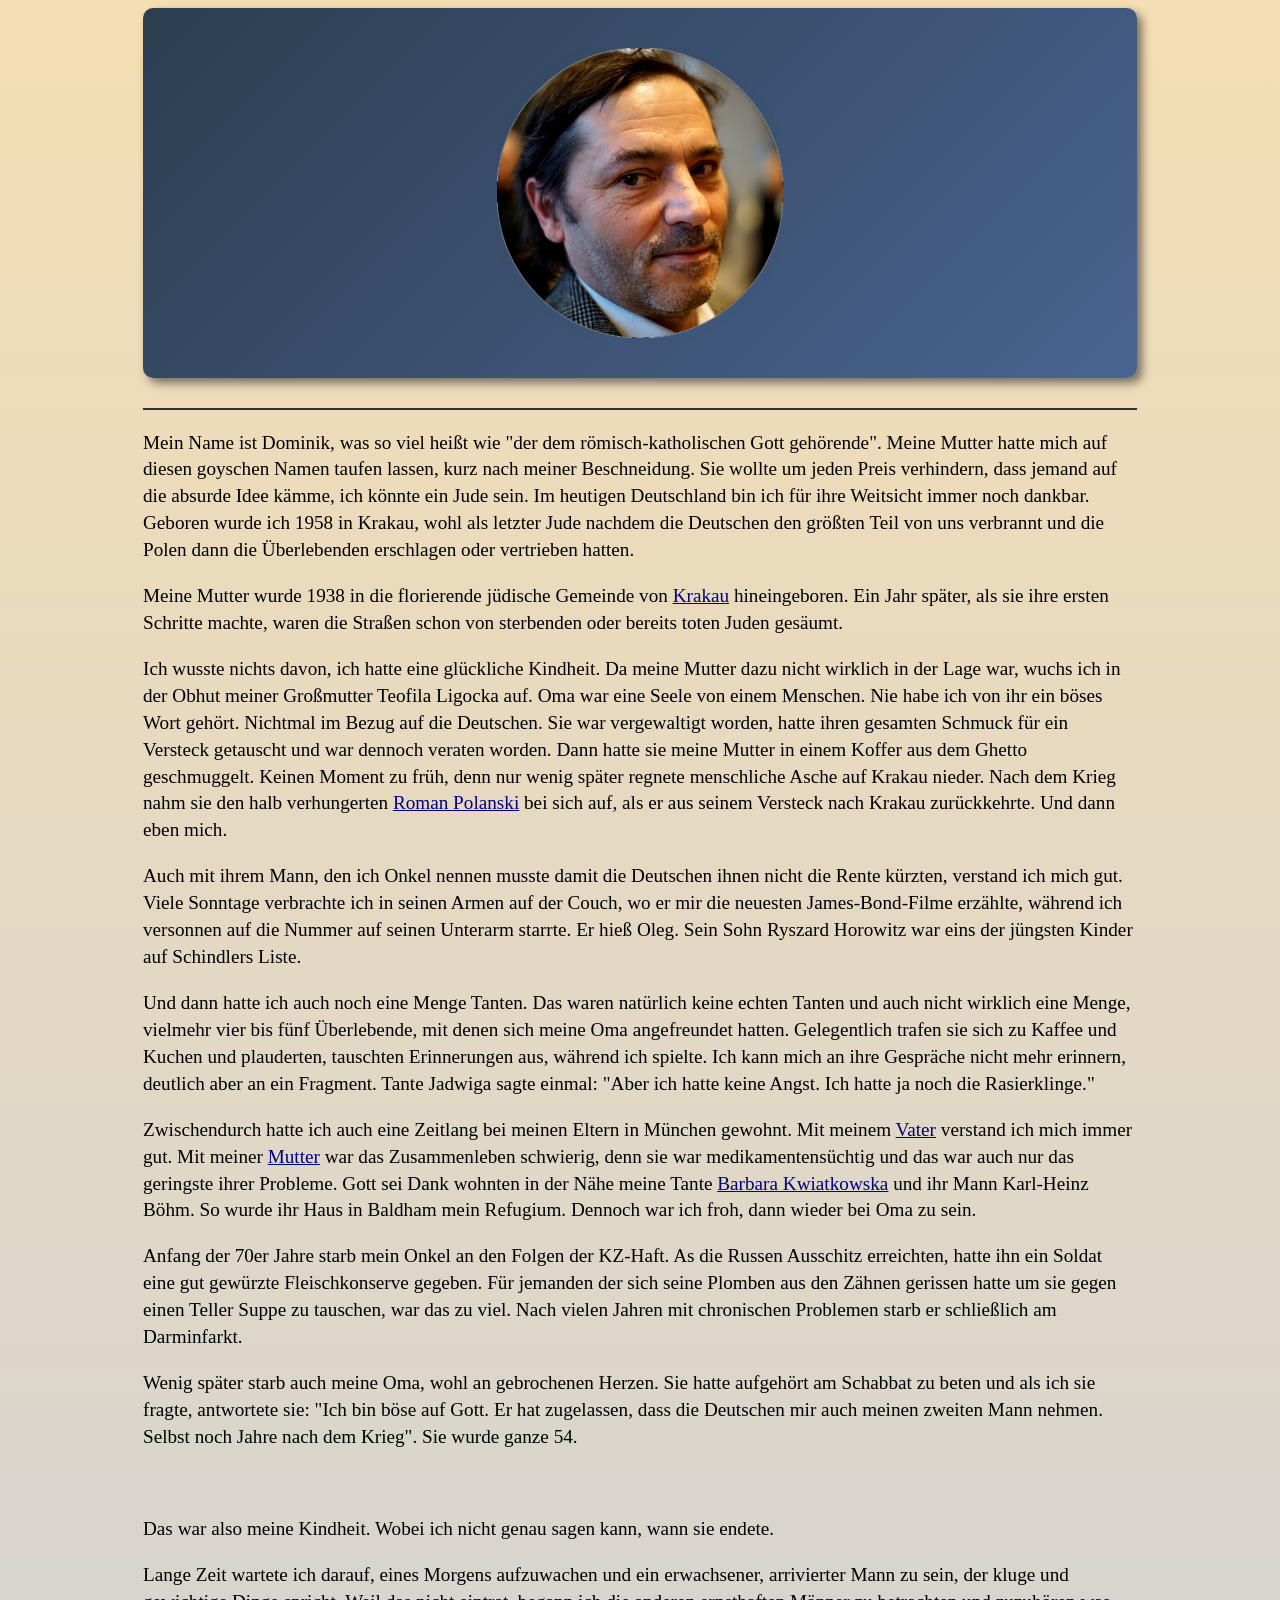
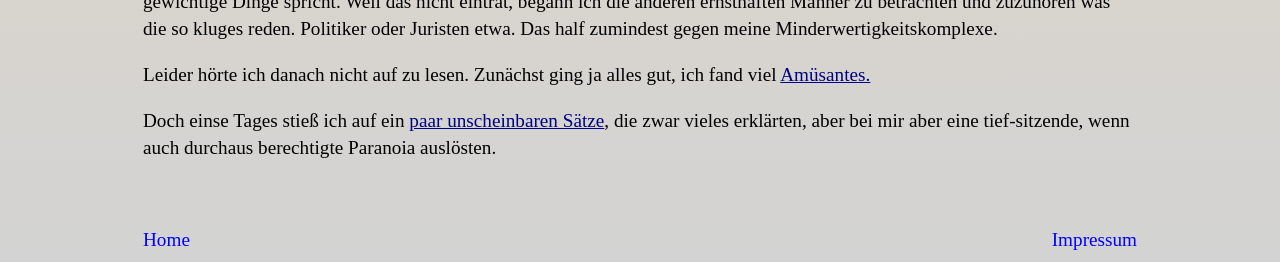
<file: index.html>
<html lang="de">    
<head>
    <meta charset="UTF-8">
    <meta name="expires" content="0">
    <meta name="robots" content="index, follow">
    <meta name="description" content="Deutschland aus Sicht des ersten in Krakau nach dem Holocaust geborenen Juden, Tomasz Abrahamer">
    <meta name="keywords" content="Judentum, Israel, Deutschland">    
    <meta name="author" content="Tomasz Abrahamer">
    <meta name="viewport" content="width=device-width, initial-scale=1.0">
    
    <title>Biczycki - Deutschland aus jüdischer Sicht</title>
    
    <link rel="stylesheet" href="1stJew.css">
 

</head>
<body>
<div class="header">
  <img src="pics/dom_animated.png" alt="Dominik" class="header_img" width="30%">
</div>

<hr style="border: none; height: 2px; background-color: #333; width: 100%; margin: 20px auto;">

<p>Mein Name ist Dominik, was so viel heißt wie "der dem römisch-katholischen Gott gehörende". Meine Mutter hatte mich auf diesen goyschen 
    Namen taufen lassen, kurz nach meiner Beschneidung. Sie wollte um jeden Preis verhindern, dass jemand auf die absurde Idee kämme, 
    ich könnte ein Jude sein. Im heutigen Deutschland bin ich für ihre Weitsicht immer noch dankbar. Geboren wurde ich 1958 in Krakau, 
    wohl als letzter Jude nachdem die Deutschen den größten Teil von uns verbrannt und die Polen dann die Überlebenden erschlagen oder 
    vertrieben hatten. <p>Meine Mutter wurde 1938 in die florierende jüdische Gemeinde von <a href="krakow.html" class="content-link">Krakau</a>
    hineingeboren. Ein Jahr später, als sie ihre ersten Schritte machte, waren die Straßen schon von sterbenden oder bereits toten Juden 
    gesäumt.
</p>

<p>Ich wusste nichts davon, ich hatte eine glückliche Kindheit. Da meine Mutter dazu nicht wirklich in der Lage war, wuchs ich in der Obhut meiner Großmutter Teofila Ligocka auf. Oma war eine Seele von einem Menschen. Nie habe ich von ihr ein böses Wort gehört. Nichtmal im Bezug auf die Deutschen. Sie war vergewaltigt worden, hatte ihren gesamten Schmuck für ein Versteck getauscht und war dennoch veraten worden. Dann hatte sie meine Mutter in einem Koffer aus dem Ghetto geschmuggelt. Keinen Moment zu früh, denn nur wenig später regnete menschliche Asche auf Krakau nieder. Nach dem Krieg nahm sie den halb verhungerten <a href="pics/roman+jan.jpg" alt="Roman und Jan, Schweiz" title="Roman und Jan in Gstaad/Schweiz" target="_blank" rel="noopener">Roman Polanski</a> bei sich auf, als er aus seinem Versteck nach Krakau zurückkehrte. Und dann eben mich.</p>
<p>Auch mit ihrem Mann, den ich Onkel nennen musste damit die Deutschen ihnen nicht die Rente kürzten, verstand ich mich gut. Viele Sonntage verbrachte ich in seinen Armen auf der Couch, wo er mir die neuesten James-Bond-Filme erzählte, während ich versonnen auf die Nummer auf seinen Unterarm starrte. Er hieß Oleg. Sein Sohn Ryszard Horowitz war eins der jüngsten Kinder auf Schindlers Liste. </p>
<p>Und dann hatte ich auch noch eine Menge Tanten. Das waren natürlich keine echten Tanten und auch nicht wirklich eine Menge, vielmehr vier bis fünf Überlebende, mit denen sich meine Oma angefreundet hatten. Gelegentlich trafen sie sich zu Kaffee und Kuchen und plauderten, tauschten Erinnerungen aus, während ich spielte. Ich kann mich an ihre Gespräche nicht mehr erinnern, deutlich aber an ein Fragment. Tante Jadwiga sagte einmal: "Aber ich hatte keine Angst. Ich hatte ja noch die Rasierklinge."</p>
<p>Zwischendurch hatte ich auch eine Zeitlang bei meinen Eltern in München gewohnt. Mit meinem <a href="https://www.google.com/search?q=Jan+Paul+Biczycki&oq=Jan+Paul+Biczycki" target="_blank" rel="noopener">Vater</a> verstand ich mich immer gut. Mit meiner <a href="https://www.google.com/search?q=Roma+Ligocka" target="_blank" rel="noopener">Mutter</a> war das Zusammenleben schwierig, denn sie war medikamentensüchtig und das war auch nur das geringste ihrer Probleme. Gott sei Dank wohnten in der Nähe meine Tante <a href="https://www.google.com/search?q=Barbara Kwiatkowska" class="link-card" target="_blank" rel="noopener">Barbara Kwiatkowska</a> und ihr Mann Karl-Heinz Böhm. So wurde ihr Haus in Baldham mein Refugium. Dennoch war ich froh, dann wieder bei Oma zu sein.</p>
<p>Anfang der 70er Jahre starb mein Onkel an den Folgen der KZ-Haft. As die Russen Ausschitz erreichten, hatte ihn ein Soldat eine gut gewürzte Fleischkonserve gegeben. Für jemanden der sich seine Plomben aus den Zähnen gerissen hatte um sie gegen einen Teller Suppe zu tauschen, war das zu viel. Nach vielen Jahren mit chronischen Problemen starb er schließlich am Darminfarkt.</p>
<p>Wenig später starb auch meine Oma, wohl an gebrochenen Herzen. Sie hatte aufgehört am Schabbat zu beten und als ich sie fragte, antwortete sie: "Ich bin böse auf Gott. Er hat zugelassen, dass die Deutschen mir auch meinen zweiten Mann nehmen. Selbst noch Jahre nach dem Krieg". Sie wurde ganze 54.</p>
<p><br></p>
<p>Das war also meine Kindheit. Wobei ich nicht genau sagen kann, wann sie endete.</p>

<p>Lange Zeit wartete ich darauf, eines Morgens aufzuwachen und ein erwachsener, arrivierter Mann zu sein, der kluge und gewichtige Dinge spricht. Weil das nicht eintrat, begann ich die anderen ernsthaften Männer zu betrachten und zuzuhören was die so kluges reden. Politiker oder Juristen etwa. Das half zumindest gegen meine Minderwertigkeitskomplexe.</p>

<p>Leider hörte ich danach nicht auf zu lesen. Zunächst ging ja alles gut, ich fand viel  <a href="BVerfG-Alkohol.html" class="content-link">Amüsantes.</a><p>

<p>Doch einse Tages stieß ich auf ein  <a href="BRD-III-Reich.html" class="content-link">paar unscheinbaren Sätze</a>, die zwar vieles erklärten, aber bei mir aber eine tief-sitzende, wenn auch durchaus berechtigte Paranoia auslösten.<p>
<p><br></p>


<div style="display: flex; justify-content: space-between; align-items: center;">
  <a href="#" style="text-decoration:none; color:blue;">Home</a>
  <a href="impressum.html" style="text-decoration:none; color:blue;">Impressum</a>
</div>

</body>
</html>
</file>
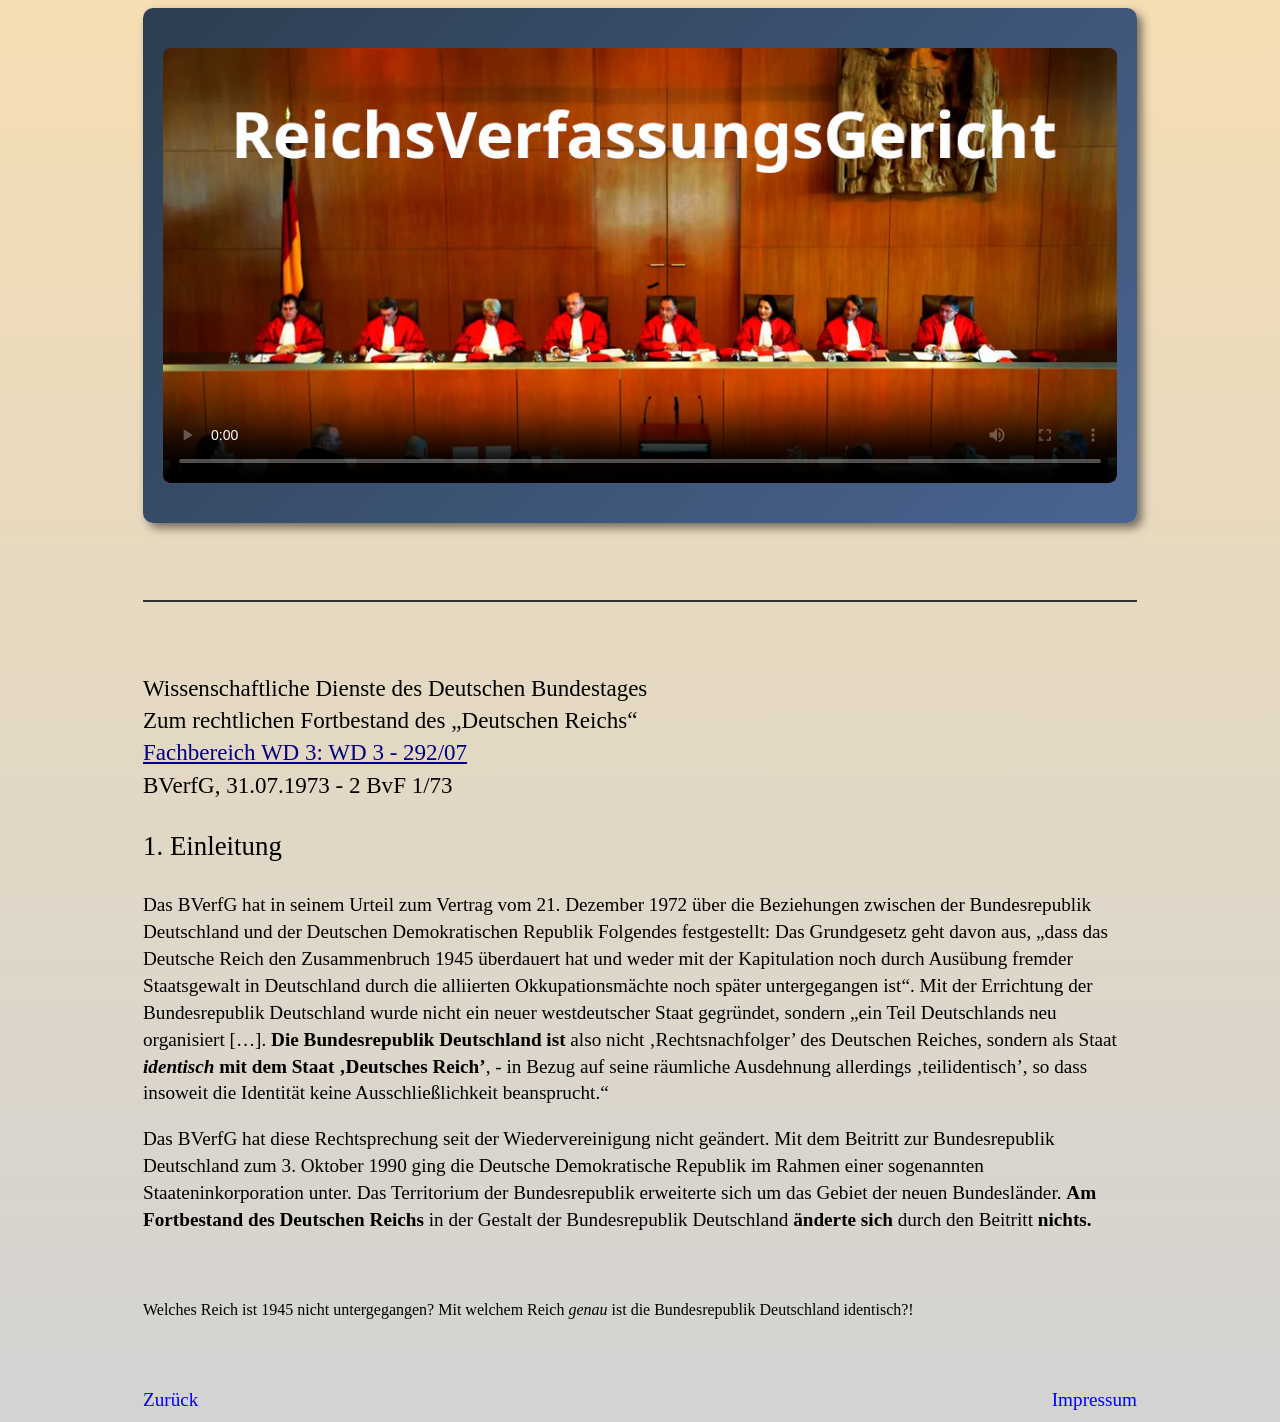
<file: BRD-III-Reich.html>
<html lang="de">
<head>
    <meta charset="UTF-8">
    <meta name="expires" content="0">
    <meta name="robots" content="index, follow">
    <meta name="description" content="Deutschland aus Sicht des ersten in Krakau nach dem Holocaust geborenen Juden, Tomasz Abrahamer">
    <meta name="keywords" content="Judentum, Israel, Deutschland">
    <meta name="author" content="Tomasz Abrahamer">
    <meta name="viewport" content="width=device-width, initial-scale=1.0">
    <link rel="stylesheet" href="1stJew.css">
    
    
    <title>aid4hate - BRD = III Reich</title>
    
    
    
</head>
<body>



<div class="header">
<video id="Vid" height="300" controls poster="pics/BVerfG.jpg">
  <source src="vids/GespensterInBonn.mp4" type="video/mp4">
  Dein Browser unterstützt das Video-Tag nicht.
</video>
</div>

<br>
<hr style="border: none; height: 2px; background-color: #333; width: 100%; margin: 20px auto;">
<br>

<div style="font-size: 1.2em;"><p>Wissenschaftliche Dienste des Deutschen Bundestages<br>
Zum rechtlichen Fortbestand des &#8222;Deutschen Reichs&#8220; <br>
<a href="https://www.google.com/search?q=Fachbereich WD 3:  WD 3 - 292/07" class="link-card" target="_blank" rel="noopener">Fachbereich WD 3:  WD 3 - 292/07</a>
<br/>
BVerfG, 31.07.1973 - 2 BvF 1/73	   

</div>
<div>
<p style="font-size: 1.4em;">1. Einleitung<p>
<p>Das BVerfG hat in seinem Urteil zum Vertrag vom 21. Dezember 1972 &#252;ber die Beziehungen zwischen der Bundesrepublik Deutschland und der  Deutschen  Demokratischen  Republik  Folgendes  festgestellt:  Das Grundgesetz  geht  davon  aus,  &#8222;dass  das  Deutsche  Reich  den Zusammenbruch 1945 &#252;berdauert hat und weder mit der Kapitulation noch durch Aus&#252;bung fremder Staatsgewalt in Deutschland durch die alliierten Okkupationsm&#228;chte noch sp&#228;ter untergegangen ist&#8220;. Mit der Errichtung  der  Bundesrepublik  Deutschland  wurde  nicht  ein  neuer westdeutscher  Staat  gegr&#252;ndet,  sondern  &#8222;ein  Teil  Deutschlands  neu organisiert  [&#8230;].  <b>Die  Bundesrepublik  Deutschland  ist</b> also  nicht &#8218;Rechtsnachfolger&#8217; des Deutschen Reiches, sondern  als Staat <b><i>identisch</i> mit  dem  Staat  &#8218;Deutsches  Reich&#8217;</b>,  -  in  Bezug  auf  seine  r&#228;umliche Ausdehnung  allerdings  &#8218;teilidentisch&#8217;,  so  dass  insoweit  die  Identit&#228;t keine Ausschlie&#223;lichkeit beansprucht.&#8220;</p>
<p>Das BVerfG hat diese Rechtsprechung seit der Wiedervereinigung nicht ge&#228;ndert.  Mit  dem  Beitritt  zur  Bundesrepublik  Deutschland  zum  3. Oktober 1990 ging die Deutsche Demokratische Republik im Rahmen einer  sogenannten  Staateninkorporation  unter.  Das  Territorium  der Bundesrepublik erweiterte sich um das Gebiet der neuen Bundesl&#228;nder. <b>Am  Fortbestand  des  Deutschen  Reichs</b>  in  der  Gestalt  der Bundesrepublik Deutschland <b>&#228;nderte sich</b> durch den Beitritt <b>nichts.</b></p>
<p>&nbsp; </p>
</div>
<p><small>Welches Reich ist 1945 nicht untergegangen? Mit welchem Reich <i>genau</i> ist die Bundesrepublik Deutschland identisch?!</small></p>

<p>&nbsp;</p>
<div style="display: flex; justify-content: space-between; align-items: center;">
  <a href="#" onclick="history.back(); return false;" style="text-decoration:none; color:blue;">Zurück</a>
  <a href="impressum.html" style="text-decoration:none; color:blue;">Impressum</a>
</div>

<script>
   const video = document.getElementById('Vid');
  video.addEventListener('ended', function() {
    video.currentTime = 0; // Setzt das Video zurück auf den Anfang
    video.pause();         // Pausiert das Video, um das Poster anzuzeigen
    //video.load(); // Lädt das Video neu, um das Poster anzuzeigen
  });
</script>
</body>
</html>
</file>
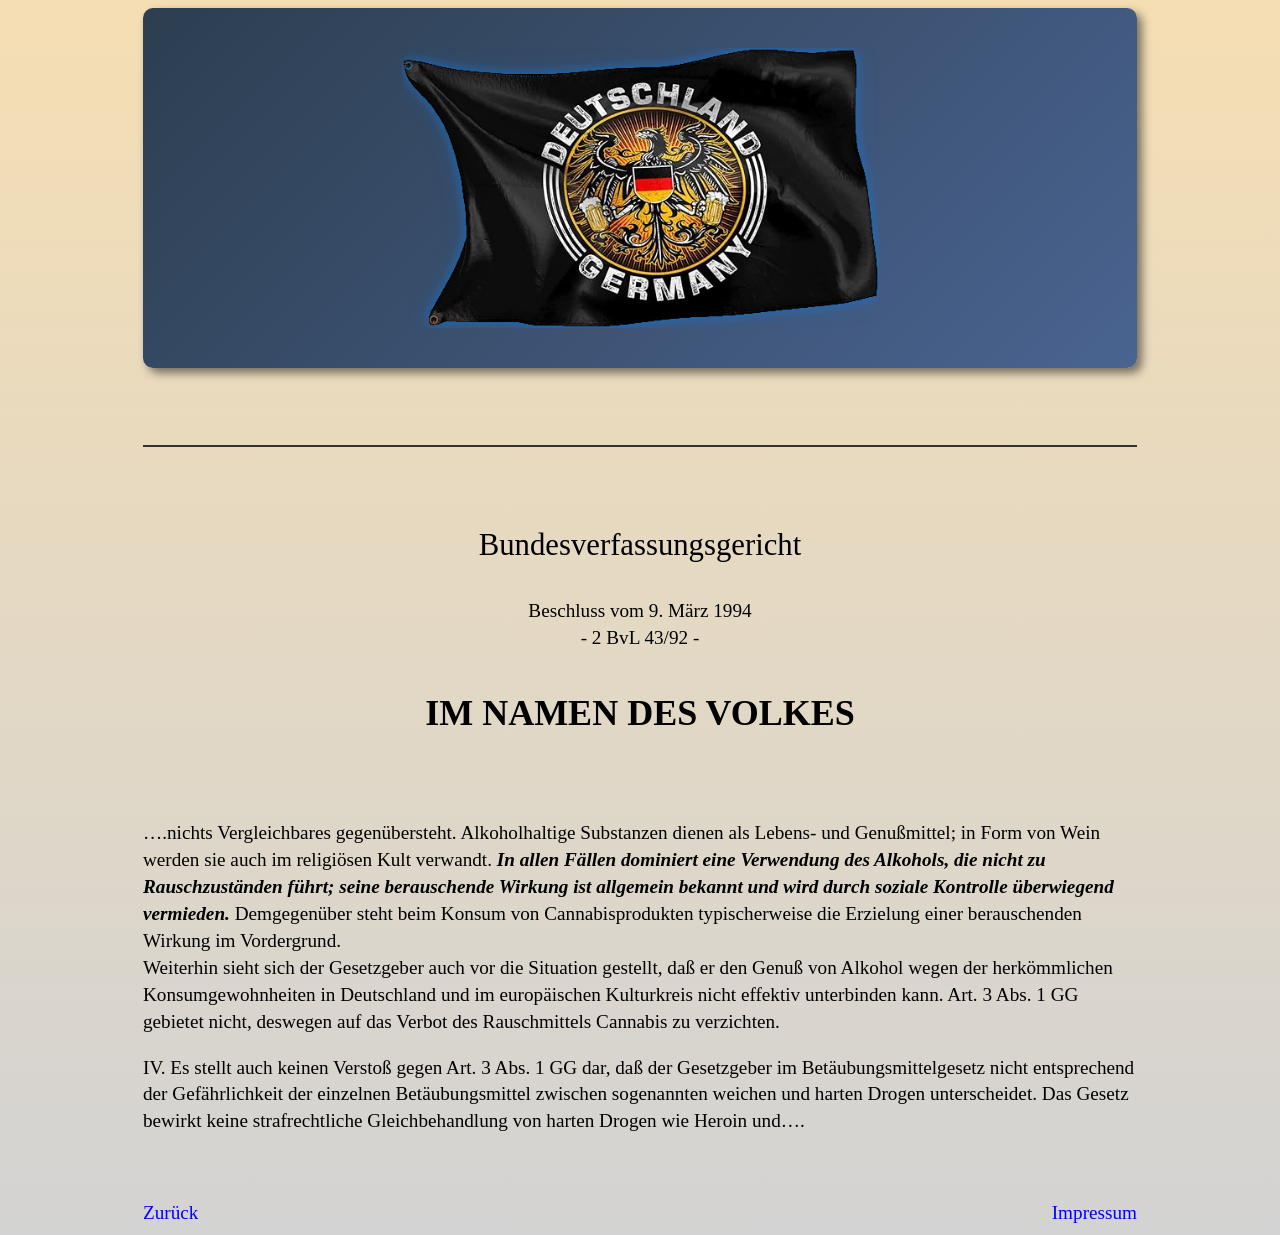
<file: BVerfG-Alkohol.html>
<html lang="de">
<head>
    <meta charset="UTF-8">
    <meta name="expires" content="0">
    <meta name="robots" content="index, follow">
    <meta name="description" content="Deutschland aus Sicht des ersten in Krakau nach dem Holocaust geborenen Juden, Tomasz Abrahamer">
    <meta name="keywords" content="Judentum, Israel, Deutschland">
    <meta name="author" content="Tomasz Abrahamer">
    <meta name="viewport" content="width=device-width, initial-scale=1.0">
    <link rel="stylesheet" href="1stJew.css">
    
    <title>aid4hate - Rechts-Wissenschaft</title>
    
    
    
</head>
<body>

<div class="header">
<img src="pics/BierAdler.png" class="header_img">
</div>
<br>
<hr style="border: none; height: 2px; background-color: #333; width: 100%; margin: 20px auto;">
<br>

<center>
<p style="font-size: 1.6em;">Bundesverfassungsgericht</p>
<p style="font-size: 1.0em;">Beschluss vom 9. M&#228;rz 1994<br>- 2 BvL 43/92 -</p>
<p style="font-size: 1.875em;"><b>IM NAMEN DES VOLKES<br/></b></p>
</center>
<p>&nbsp;</p>
<p>&#8230;.nichts  Vergleichbares  gegen&#252;bersteht.  Alkoholhaltige  Substanzen dienen als Lebens- und Genu&#223;mittel; in Form von Wein werden sie auch im religi&#246;sen Kult verwandt. <b><i>In allen F&#228;llen dominiert eine Verwendung des Alkohols, die nicht zu Rauschzust&#228;nden f&#252;hrt; seine berauschende Wirkung  ist  allgemein  bekannt  und  wird  durch  soziale  Kontrolle &#252;berwiegend  vermieden.</i></b> Demgegen&#252;ber  steht  beim  Konsum  von Cannabisprodukten typischerweise die Erzielung einer berauschenden Wirkung im Vordergrund.<br/> Weiterhin sieht sich der Gesetzgeber auch vor die Situation gestellt, da&#223;  er  den  Genu&#223;  von  Alkohol  wegen  der  herk&#246;mmlichen Konsumgewohnheiten in Deutschland und im europ&#228;ischen Kulturkreis nicht  effektiv  unterbinden  kann.  Art.  3  Abs.  1  GG  gebietet  nicht, deswegen auf das Verbot des Rauschmittels Cannabis zu verzichten.<br/></p>
<p>IV. Es stellt auch keinen Versto&#223; gegen Art. 3 Abs. 1 GG dar, da&#223; der Gesetzgeber  im  Bet&#228;ubungsmittelgesetz  nicht  entsprechend  der Gef&#228;hrlichkeit  der  einzelnen  Bet&#228;ubungsmittel  zwischen sogenannten weichen und harten Drogen unterscheidet.  Das Gesetz bewirkt  keine strafrechtliche Gleichbehandlung von harten Drogen wie Heroin und&#8230;.<br/></p>


<p>&nbsp;</p>
<div style="display: flex; justify-content: space-between; align-items: center;">
  <a href="#" onclick="history.back(); return false;" style="text-decoration:none; color:blue;">Zurück</a>
  <a href="impressum.html" style="text-decoration:none; color:blue;">Impressum</a>
</div>

</body>
</html>
</file>
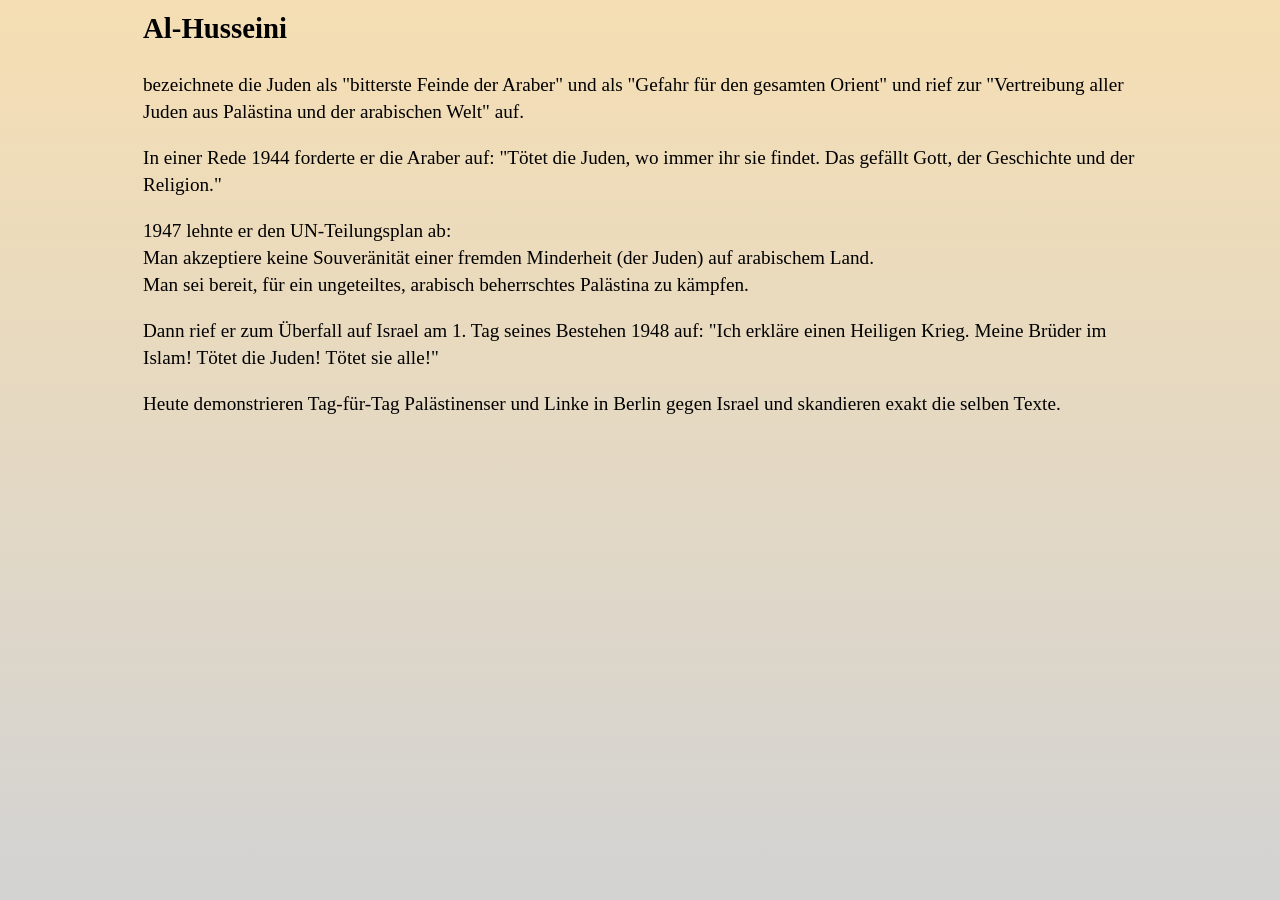
<file: Husseini.html>
<html lang="de">
<head>
    <meta charset="UTF-8">
    <meta name="expires" content="0">
    <meta name="robots" content="index, follow">
    <meta name="description" content="Deutschland aus Sicht des ersten in Krakau nach dem Holocaust geborenen Juden, Tomasz Abrahamer">
    <meta name="keywords" content="Judentum, Israel, Deutschland">
    <meta name="author" content="Tomasz Abrahamer">
    <meta name="viewport" content="width=device-width, initial-scale=1.0">
    
    <title>aid4hate - Was ist ein Jude</title>
    
    <link rel="stylesheet" href="1stJew.css">
 

</head>
<body>
    
<h2>Al-Husseini</h2> <p>bezeichnete die Juden als "bitterste Feinde der Araber" und als "Gefahr für den gesamten Orient" und rief zur "Vertreibung aller Juden aus Palästina und der arabischen Welt" auf.

<p>In einer Rede 1944 forderte er die Araber auf: "Tötet die Juden, wo immer ihr sie findet. Das gefällt Gott, der Geschichte und der Religion."

<p>1947 lehnte er den UN-Teilungsplan ab:<br>
Man akzeptiere keine Souveränität einer fremden Minderheit (der Juden) auf arabischem Land.<br>
Man sei bereit, für ein ungeteiltes, arabisch beherrschtes Palästina zu kämpfen.<br>

<p>Dann rief er zum Überfall auf Israel am 1. Tag seines Bestehen 1948 auf: "Ich erkläre einen Heiligen Krieg. Meine Brüder im Islam! Tötet die Juden! Tötet sie alle!"

<p>Heute demonstrieren Tag-für-Tag Palästinenser und Linke in Berlin gegen Israel und skandieren exakt die selben Texte. 

<br>
</body>
</html>
</file>
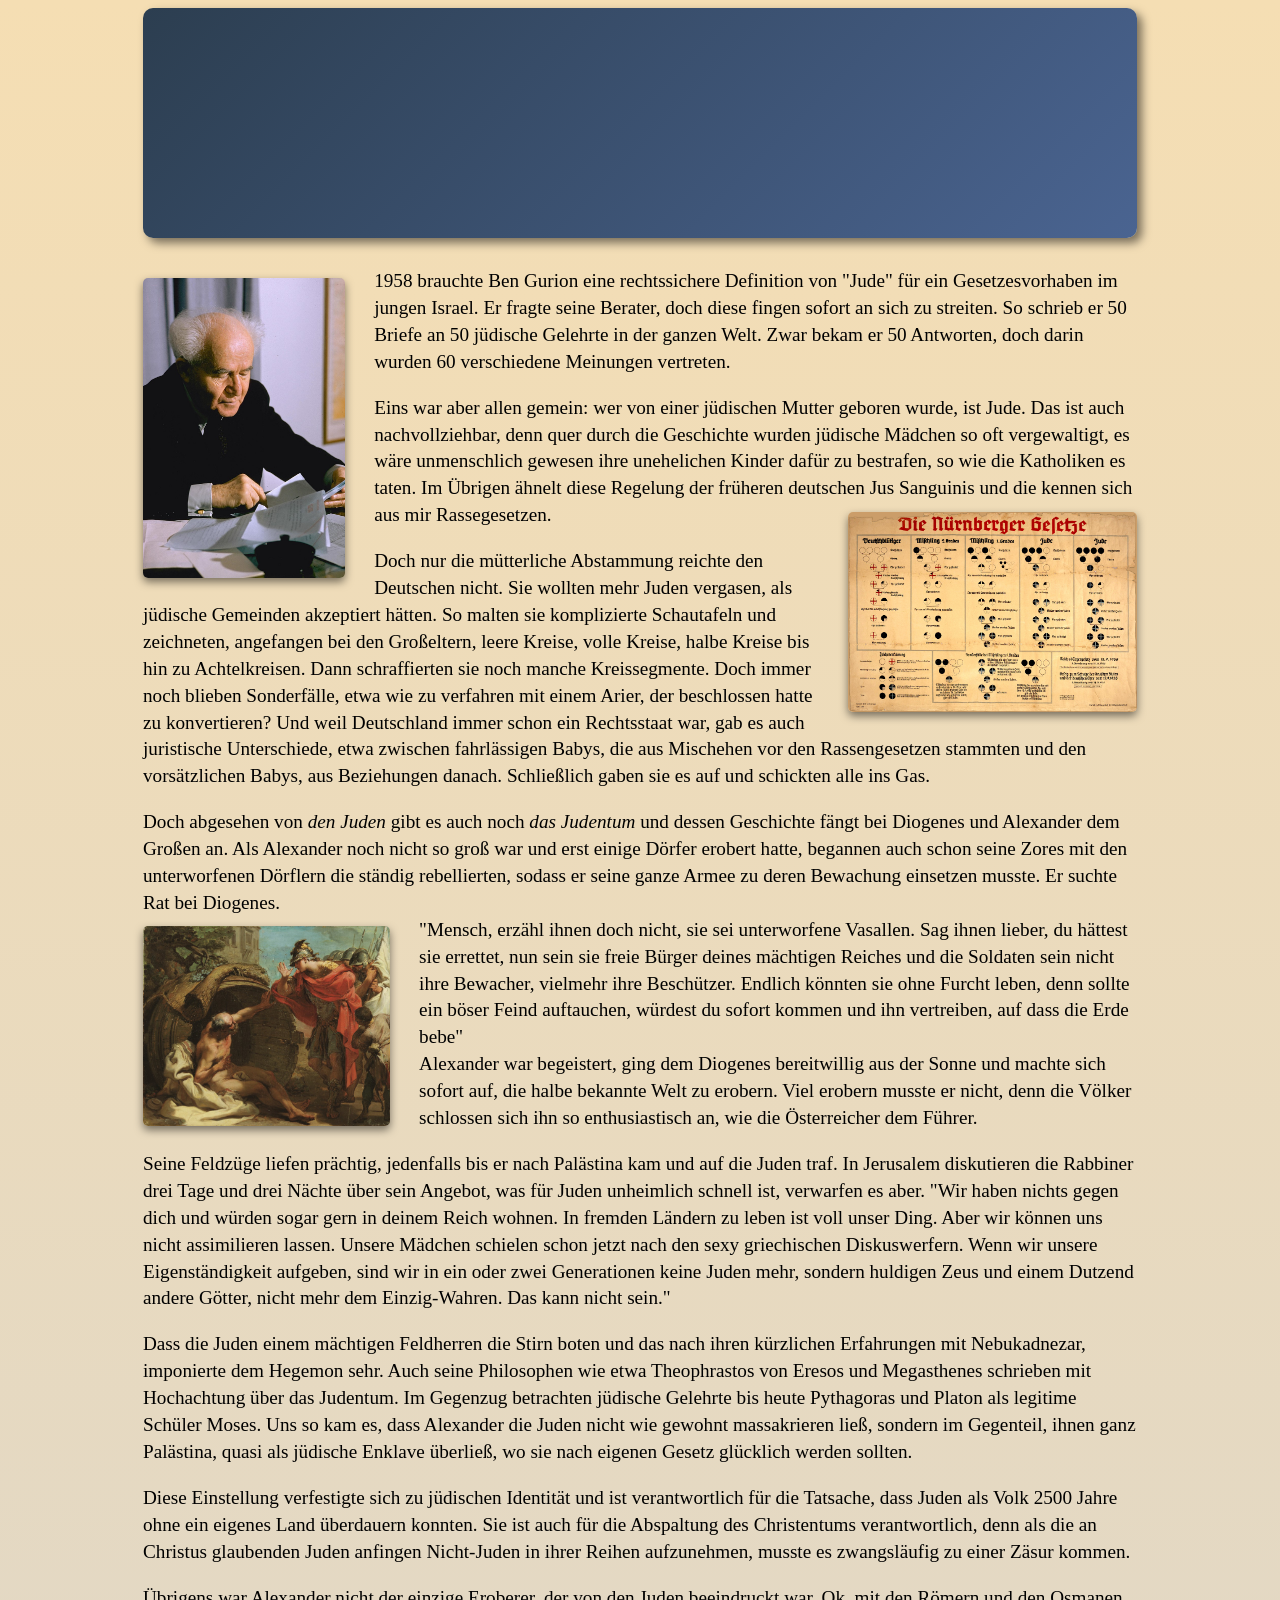
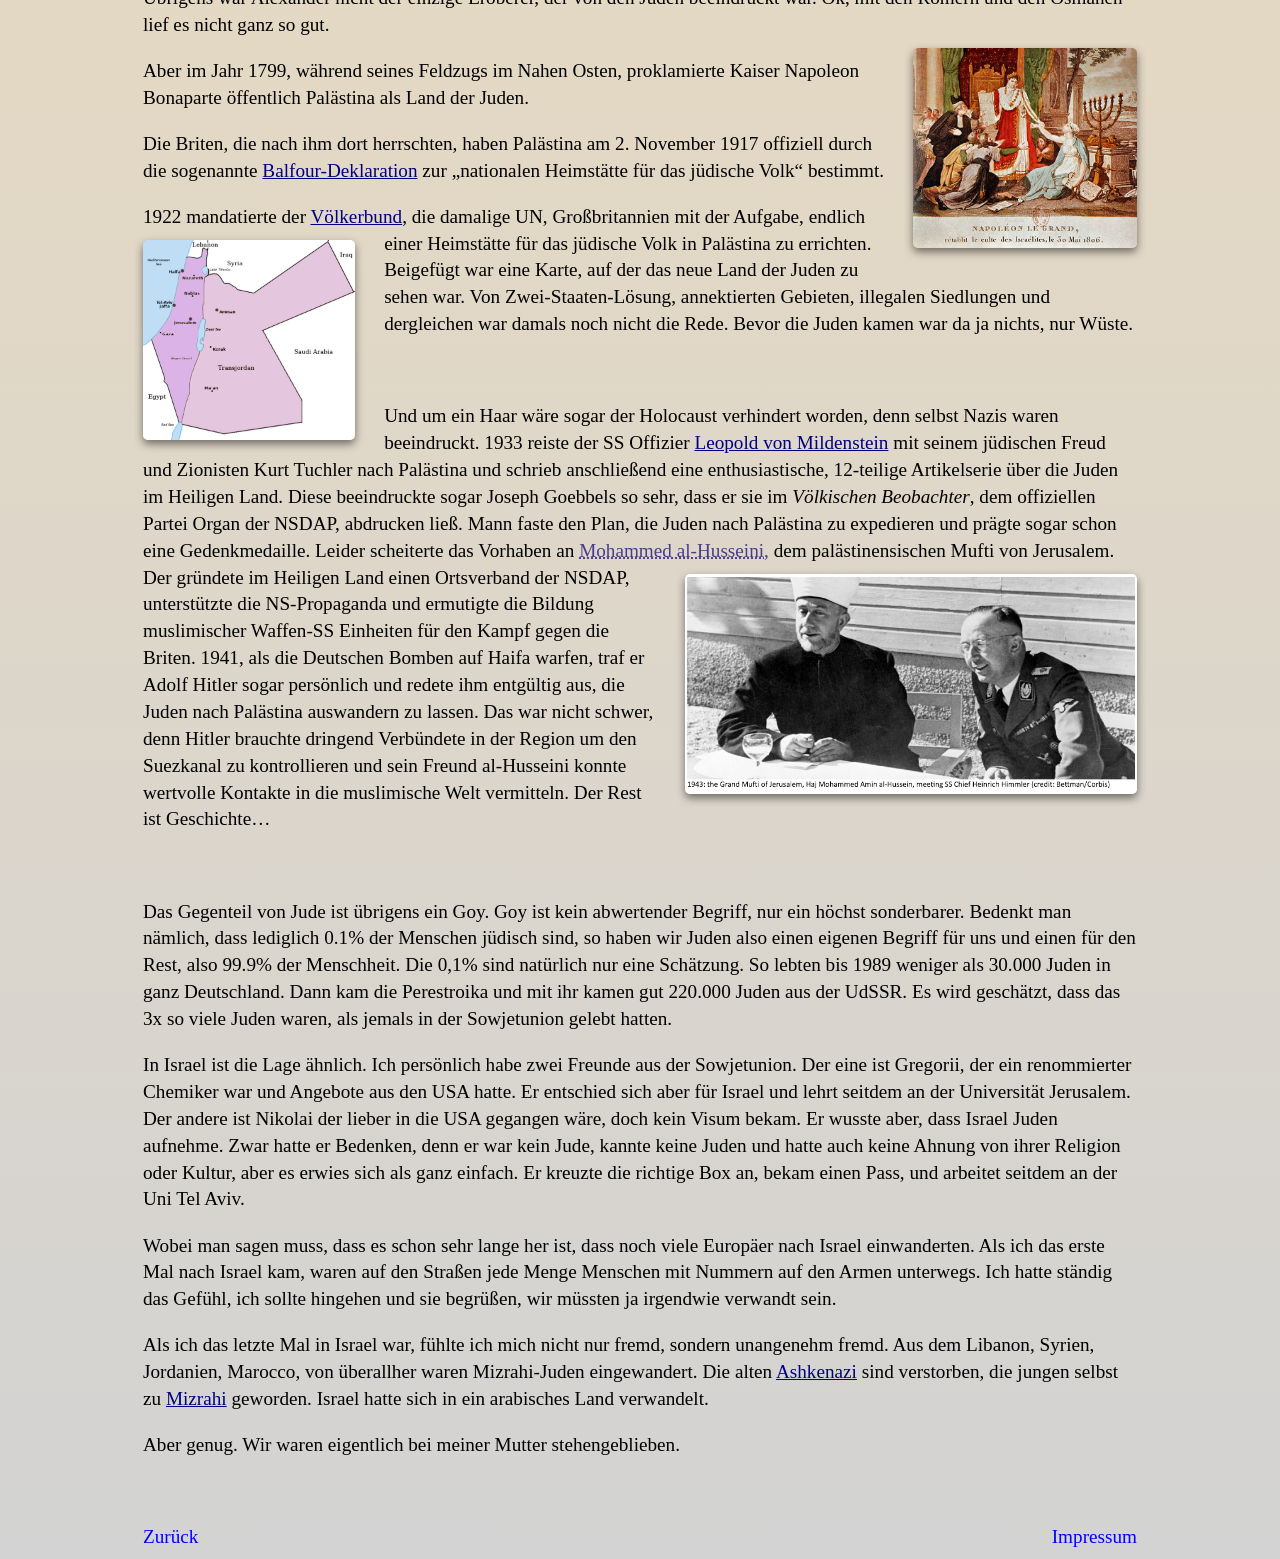
<file: jude.html>
<html lang="de">
<head>
    <meta charset="UTF-8">
    <meta name="expires" content="0">
    <meta name="robots" content="index, follow">
    <meta name="description" content="Deutschland aus Sicht des ersten in Krakau nach dem Holocaust geborenen Juden, Tomasz Abrahamer">
    <meta name="keywords" content="Judentum, Israel, Deutschland">
    <meta name="author" content="Tomasz Abrahamer">
    <meta name="viewport" content="width=device-width, initial-scale=1.0">
    
    <title>aid4hate - Was ist ein Jude</title>
    
    <link rel="stylesheet" href="1stJew.css">
 

</head>
<body>
<div class="header">
<iframe width="500"  src="https://www.youtube.com/embed/ckVYO9oI8vc" title="Im Hashem Lo Yivneh Bayis - Shira Choir | מקהלת שירה מבצעת את ׳אם השם לא יבנה בית" frameborder="0" allow="accelerometer; autoplay; clipboard-write; encrypted-media; gyroscope; picture-in-picture; web-share" referrerpolicy="strict-origin-when-cross-origin" allowfullscreen></iframe>
</div>

<img src="pics/ben-gurion.jpg" height="300px" alt="Example" class="float-left">
<p>1958 brauchte Ben Gurion eine rechtssichere Definition von "Jude" für ein Gesetzesvorhaben im jungen Israel. Er fragte seine Berater, doch diese fingen sofort an sich zu streiten. So schrieb er 50 Briefe an 50 jüdische Gelehrte in der ganzen Welt. Zwar bekam er 50 Antworten, doch darin wurden 60 verschiedene Meinungen vertreten.<br>
<p>Eins war aber allen gemein: wer von einer jüdischen Mutter geboren wurde, ist Jude. Das ist auch nachvollziehbar, denn quer durch die Geschichte wurden jüdische Mädchen so oft vergewaltigt, es wäre unmenschlich gewesen ihre unehelichen Kinder dafür zu bestrafen, so wie die Katholiken es taten. Im Übrigen ähnelt diese Regelung der früheren deutschen Jus Sanguinis und die kennen sich aus mir Rassegesetzen.
<img src="pics/nuerenberger.jpg" height="200px" alt="Example" class="float-right">
<p>Doch nur die mütterliche Abstammung reichte den Deutschen nicht. Sie wollten mehr Juden vergasen, als jüdische Gemeinden akzeptiert hätten. So malten sie komplizierte Schautafeln und zeichneten, angefangen bei den Großeltern, leere Kreise, volle Kreise, halbe Kreise bis hin zu Achtelkreisen. Dann schraffierten sie noch manche Kreissegmente. 
Doch immer noch blieben Sonderfälle, etwa wie zu verfahren mit einem Arier, der beschlossen hatte zu konvertieren? Und weil Deutschland immer schon ein Rechtsstaat war, gab es auch juristische Unterschiede, etwa zwischen fahrlässigen Babys, die aus Mischehen vor den Rassengesetzen stammten und den vorsätzlichen Babys, aus Beziehungen danach. Schließlich gaben sie es auf und schickten alle ins Gas.
<p>Doch abgesehen von <i>den Juden</i> gibt es auch noch <i>das Judentum</i> und dessen Geschichte fängt bei Diogenes und Alexander dem Großen an. Als Alexander noch nicht so groß war und erst einige Dörfer erobert hatte, begannen auch schon seine Zores mit den unterworfenen Dörflern die ständig rebellierten, sodass er seine ganze Armee zu deren Bewachung einsetzen musste. Er suchte Rat bei Diogenes.<br>
<img src="pics/AlexUndDio.jpg" height="200px" alt="Example" class="float-left">
"Mensch, erzähl ihnen doch nicht, sie sei unterworfene Vasallen. Sag ihnen lieber, du hättest sie errettet, nun sein sie freie Bürger deines mächtigen Reiches und die Soldaten sein nicht ihre Bewacher, vielmehr ihre Beschützer. Endlich könnten sie ohne Furcht leben, denn sollte ein böser Feind auftauchen, würdest du sofort kommen und ihn vertreiben, auf dass die Erde bebe"<br>
Alexander war begeistert, ging dem Diogenes bereitwillig aus der Sonne und machte sich sofort auf, die halbe bekannte Welt zu erobern. Viel erobern musste er nicht, denn die Völker schlossen sich ihn so enthusiastisch an, wie die Österreicher dem Führer.<br> 
<p>Seine Feldzüge liefen prächtig, jedenfalls bis er nach Palästina kam und auf die Juden traf. In Jerusalem diskutieren die Rabbiner drei Tage und drei Nächte über sein Angebot, was für Juden unheimlich schnell ist, verwarfen es aber. "Wir haben nichts gegen dich und würden sogar gern in deinem Reich wohnen. In fremden Ländern zu leben ist voll unser Ding. Aber wir können uns nicht assimilieren lassen. Unsere Mädchen schielen schon jetzt nach den sexy griechischen Diskuswerfern. Wenn wir unsere Eigenständigkeit aufgeben, sind wir in ein oder zwei Generationen keine Juden mehr, sondern huldigen Zeus und einem Dutzend andere Götter, nicht mehr dem Einzig-Wahren. Das kann nicht sein."
<p>Dass die Juden einem mächtigen Feldherren die Stirn boten und das nach ihren kürzlichen Erfahrungen mit Nebukadnezar, imponierte dem Hegemon sehr. Auch seine Philosophen wie etwa Theophrastos von Eresos und Megasthenes schrieben mit Hochachtung über das Judentum. Im Gegenzug betrachten jüdische Gelehrte bis heute Pythagoras und Platon als legitime Schüler Moses. 
Uns so kam es, dass Alexander die Juden nicht wie gewohnt massakrieren ließ, sondern im Gegenteil, ihnen ganz Palästina, quasi als jüdische Enklave überließ, wo sie nach eigenen Gesetz glücklich werden sollten.</p>
<p>Diese Einstellung verfestigte sich zu jüdischen Identität und ist verantwortlich für die Tatsache, dass Juden als Volk 2500 Jahre ohne ein eigenes Land überdauern konnten. Sie ist auch für die Abspaltung des Christentums verantwortlich, denn als die an Christus glaubenden Juden anfingen Nicht-Juden in ihrer Reihen aufzunehmen, musste es zwangsläufig zu einer Zäsur kommen.</p>
<p>Übrigens war Alexander nicht der einzige Eroberer, der von den Juden beeindruckt war. Ok, mit den Römern und den Osmanen lief es nicht ganz so gut.<br>
<img src="pics/Napoleon-Juden.jpg" height="200px" alt="Example" class="float-right">
<p>Aber im Jahr 1799, während seines Feldzugs im Nahen Osten, proklamierte Kaiser Napoleon Bonaparte öffentlich Palästina als Land der Juden.
<p>Die Briten, die nach ihm dort herrschten, haben Palästina am 2. November 1917 offiziell durch die sogenannte <a href="https://www.google.com/search?q=Balfour-Deklaration" class="link-card" target="_blank" rel="noopener">Balfour-Deklaration</a> zur „nationalen Heimstätte für das jüdische Volk“ bestimmt.
<p>1922 mandatierte der <a href="https://www.google.com/search?q=1922 Völkerbund jüdisches Volk in Palästina" class="link-card" target="_blank" rel="noopener">Völkerbund</a>, die damalige UN, Großbritannien mit der Aufgabe, endlich einer Heimstätte für das jüdische Volk in Palästina zu errichten.
<img src="pics/Völkerbund.jpg" height="200px" alt="Example" class="float-left">
Beigefügt war eine Karte, auf der das neue Land der Juden zu sehen war. Von Zwei-Staaten-Lösung, annektierten Gebieten, illegalen Siedlungen und dergleichen war damals noch nicht die Rede. Bevor die Juden kamen war da ja nichts, nur Wüste.
<p>&nbsp;</p>
Und um ein Haar wäre sogar der Holocaust verhindert worden, denn selbst Nazis waren beeindruckt. 1933 reiste der SS Offizier <a href="https://www.google.com/search?q=Ein+Nazi+f%C3%A4hrt+nach+Pal%C3%A4stina" class="link-card" target="_blank" rel="noopener">Leopold von Mildenstein</a> mit seinem jüdischen Freud und Zionisten Kurt Tuchler nach Palästina und schrieb anschließend eine enthusiastische, 12-teilige Artikelserie über die Juden im Heiligen Land. Diese beeindruckte sogar Joseph Goebbels so sehr, dass er sie im <i>Völkischen Beobachter</i>, dem offiziellen Partei Organ der NSDAP, abdrucken ließ. Mann faste den Plan, die Juden nach Palästina zu expedieren und prägte sogar schon eine Gedenkmedaille.  Leider scheiterte das Vorhaben an <span class="defined-term" onclick="showDef('Husseini')">Mohammed al-Husseini,<span class="definition-box" id="def-Husseini"> <b>Al-Husseini</b> <p>bezeichnete die Juden als "bitterste Feinde der Araber" und als "Gefahr für den gesamten Orient" und rief zur "Vertreibung aller Juden aus Palästina und der arabischen Welt" auf.</p>
<p>In einer Rede 1944 forderte er die Araber auf: <i>"Tötet die Juden, wo immer ihr sie findet. Das gefällt Gott, der Geschichte und der Religion."</i></p>
<p>1947 lehnte er den UN-Teilungsplan ab:<br>
Man akzeptiere keine Souveränität einer fremden Minderheit (der Juden) auf arabischem Land.<br>
Man sei bereit, für ein ungeteiltes, arabisch beherrschtes Palästina zu kämpfen.</p>
<p>Dann rief er zum Überfall auf Israel am 1. Tag seines Bestehen 1948 auf: <i>"Ich erkläre einen Heiligen Krieg. Meine Brüder im Islam! Tötet die Juden! Tötet sie alle!"</i></p>
<p>Heute demonstrieren Tag-für-Tag Palästinenser, mit Unterstützung ihrer deutschen Freunde, in Berlin gegen Israel und skandieren exakt die selben Texte. </p>
</span></span>
 dem palästinensischen Mufti von Jerusalem. 
<img src="pics/AlHussein.jpg" height="220px" alt="Example" class="float-right">
Der gründete im Heiligen Land einen Ortsverband der NSDAP, unterstützte die NS-Propaganda und ermutigte die Bildung muslimischer Waffen-SS Einheiten für den Kampf gegen die Briten. 1941, als die Deutschen Bomben auf Haifa warfen, traf er Adolf Hitler sogar persönlich und redete ihm entgültig aus, die Juden nach Palästina auswandern zu lassen. Das war nicht schwer, denn Hitler brauchte dringend Verbündete in der Region um den Suezkanal zu kontrollieren und sein Freund al-Husseini konnte wertvolle Kontakte in die muslimische Welt vermitteln. Der Rest ist Geschichte…</p>
<p>&nbsp;</p>
<p>Das Gegenteil von Jude ist übrigens ein Goy. Goy ist kein abwertender Begriff, nur ein höchst sonderbarer. Bedenkt man nämlich, dass lediglich 0.1% der Menschen jüdisch sind, so haben wir Juden also einen eigenen Begriff für uns und einen für den Rest, also 99.9% der Menschheit. Die 0,1% sind natürlich nur eine Schätzung. So lebten bis 1989 weniger als 30.000 Juden in ganz Deutschland. Dann kam die Perestroika und mit ihr kamen gut 220.000 Juden aus der UdSSR. Es wird geschätzt, dass das 3x so viele Juden waren, als jemals in der Sowjetunion gelebt hatten.
<p>In Israel ist die Lage ähnlich. Ich persönlich habe zwei Freunde aus der Sowjetunion. Der eine ist Gregorii, der ein renommierter Chemiker war und Angebote aus den USA hatte. Er entschied sich aber für Israel und lehrt seitdem an der Universität Jerusalem. Der andere ist Nikolai der lieber in die USA gegangen wäre, doch kein Visum bekam. Er wusste aber, dass Israel Juden aufnehme. Zwar hatte er Bedenken, denn er war kein Jude, kannte keine Juden und hatte auch keine Ahnung von ihrer Religion oder Kultur, aber es erwies sich als ganz einfach. Er kreuzte die richtige Box an, bekam einen Pass, und arbeitet seitdem an der Uni Tel Aviv.
<p>Wobei man sagen muss, dass es schon sehr lange her ist, dass noch viele Europäer nach Israel einwanderten. Als ich das erste Mal nach Israel kam, waren auf den Straßen jede Menge Menschen mit Nummern auf den Armen unterwegs. Ich hatte ständig das Gefühl, ich sollte hingehen und sie begrüßen, wir müssten ja irgendwie verwandt sein.
<p>Als ich das letzte Mal in Israel war, fühlte ich mich nicht nur fremd, sondern unangenehm fremd. Aus dem Libanon, Syrien, Jordanien, Marocco, von überallher waren Mizrahi-Juden eingewandert. Die alten <a href="rassen.html" class="content-link">Ashkenazi</a> sind verstorben, die jungen selbst zu <a href="rassen.html" class="content-link">Mizrahi</a> geworden. Israel hatte sich in ein arabisches Land verwandelt. 
<p>Aber genug. Wir waren eigentlich bei meiner Mutter stehengeblieben.

<p>&nbsp;</p>
<div style="display: flex; justify-content: space-between; align-items: center;">
  <a href="#" onclick="history.back(); return false;" style="text-decoration:none; color:blue;">Zurück</a>
  <a href="impressum.html" style="text-decoration:none; color:blue;">Impressum</a>
</div>

<script>
    function showDef(term) {
      // Erst alle definition-boxes ausblenden:
      document.querySelectorAll('.definition-box').forEach(function(box) {
        box.style.display = 'none';
      });
      // Dann die gewünschte anzeigen:
      var elem = document.getElementById('def-' + term);
      if (elem) elem.style.display = 'block';
      // Automatisches Schließen beim Klick woanders
      document.addEventListener('click', function handler(e) {
        if (!e.target.classList.contains('defined-term')) {
          elem.style.display = 'none';
          document.removeEventListener('click', handler);
        }
      });
    }
  </script>

</body>
</html>
</file>
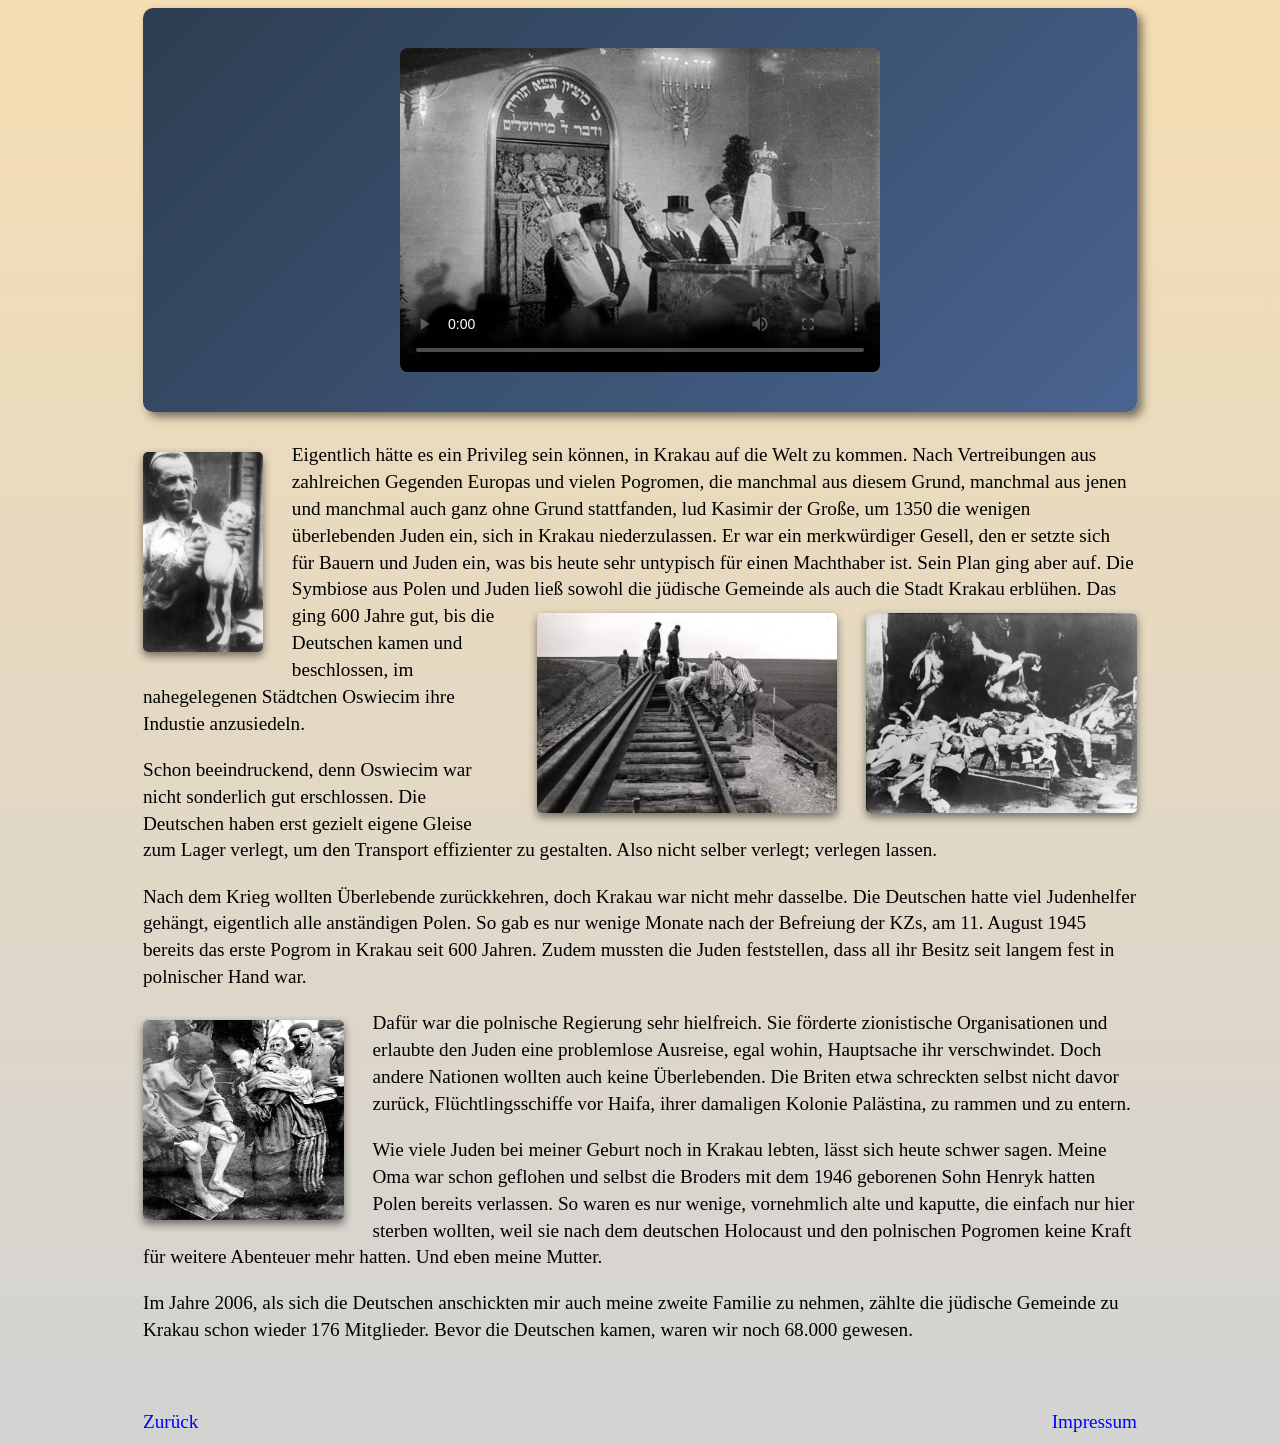
<file: krakow.html>
<html lang="de">
<head>
    <meta charset="UTF-8">
    <meta name="expires" content="0">
    <meta name="robots" content="index, follow">
    <meta name="description" content="Deutschland aus Sicht des ersten in Krakau nach dem Holocaust geborenen Juden, Tomasz Abrahamer">
    <meta name="keywords" content="Judentum, Israel, Deutschland">
    <meta name="author" content="Tomasz Abrahamer">
    <meta name="viewport" content="width=device-width, initial-scale=1.0">
    <link rel="stylesheet" href="1stJew.css">
    
    <title>aid4hate - Where I was born</title>
    
    
    
</head>
<body>

<div class="header">
<video width="480" id="Vid" controls poster="pics/Judentum.jpg">
  <source src="vids/Jüdisches_Leben_in_Krakau.mp4" type="video/mp4">
  Dein Browser unterstützt das Video-Tag nicht.
</video>
</div>

<p>Eigentlich hätte es ein Privileg sein können, in Krakau auf die Welt zu kommen. <img src="pics/dead-baby.jpg" height="200px" alt="Example" class="float-left">Nach Vertreibungen aus zahlreichen Gegenden Europas und vielen Pogromen, die manchmal aus diesem Grund, manchmal aus jenen und manchmal auch ganz ohne Grund stattfanden, lud Kasimir der Gro&szlig;e, um 1350 die wenigen &uuml;berlebenden Juden ein, sich in Krakau niederzulassen. Er war ein merkw&uuml;rdiger Gesell, den er setzte sich f&uuml;r Bauern und Juden ein, was bis heute sehr untypisch f&uuml;r einen Machthaber ist. Sein Plan ging aber auf. Die Symbiose aus Polen und Juden lie&szlig; sowohl die j&uuml;dische Gemeinde als auch die Stadt Krakau erbl&uuml;hen. 
<img src="pics/dead-bodies-1942.webp" height="200px" alt="Example" class="float-right">
<img src="pics/Gleisarbeiten-1943.jpg" height="200px" alt="Example" class="float-right">
Das ging 600 Jahre gut, bis die Deutschen kamen und beschlossen, im nahegelegenen St&auml;dtchen Oswiecim ihre Industie anzusiedeln.&nbsp;</p>
<p>Schon beeindruckend, denn Oswiecim war nicht sonderlich gut erschlossen. Die Deutschen haben erst gezielt eigene Gleise zum Lager verlegt, um den Transport effizienter zu gestalten. Also nicht selber verlegt; verlegen lassen.


<p >Nach dem Krieg wollten &Uuml;berlebende zur&uuml;ckkehren, doch Krakau war nicht mehr dasselbe. Die Deutschen hatte viel Judenhelfer geh&auml;ngt, eigentlich alle anst&auml;ndigen Polen. So gab es nur wenige Monate nach der Befreiung der KZs, am 11. August 1945 bereits das erste Pogrom in Krakau seit 600 Jahren. Zudem mussten die Juden feststellen, dass all ihr Besitz seit langem fest in polnischer Hand war.</p>
<img src="pics/Juden-1945.jpg" height="200px" alt="Example" class="float-left">
<p >Daf&uuml;r war die polnische Regierung sehr hielfreich. Sie f&ouml;rderte zionistische Organisationen und erlaubte den Juden eine problemlose Ausreise, egal wohin, Hauptsache ihr verschwindet. Doch andere Nationen wollten auch keine &Uuml;berlebenden. Die Briten etwa schreckten selbst nicht davor zur&uuml;ck, Fl&uuml;chtlingsschiffe vor Haifa, ihrer damaligen Kolonie Pal&auml;stina, zu rammen und zu entern.</p>

<p >Wie viele Juden bei meiner Geburt noch in Krakau lebten, l&auml;sst sich heute schwer sagen. Meine Oma war schon geflohen und selbst die Broders mit dem 1946 geborenen Sohn Henryk hatten Polen bereits verlassen. So waren es nur wenige, vornehmlich alte und kaputte, die einfach nur hier sterben wollten, weil sie nach dem deutschen Holocaust und den polnischen Pogromen keine Kraft f&uuml;r weitere Abenteuer mehr hatten. Und eben meine Mutter.</p>
<p >Im Jahre 2006, als sich die Deutschen anschickten mir auch meine zweite Familie zu nehmen, z&auml;hlte die j&uuml;dische Gemeinde zu Krakau schon wieder 176 Mitglieder. Bevor die Deutschen kamen, waren wir noch 68.000 gewesen.</p>

<p>&nbsp;</p>
<div style="display: flex; justify-content: space-between; align-items: center;">
  <a href="#" onclick="history.back(); return false;" style="text-decoration:none; color:blue;">Zurück</a>
  <a href="impressum.html" style="text-decoration:none; color:blue;">Impressum</a>
</div>


</body>
</html>
</file>
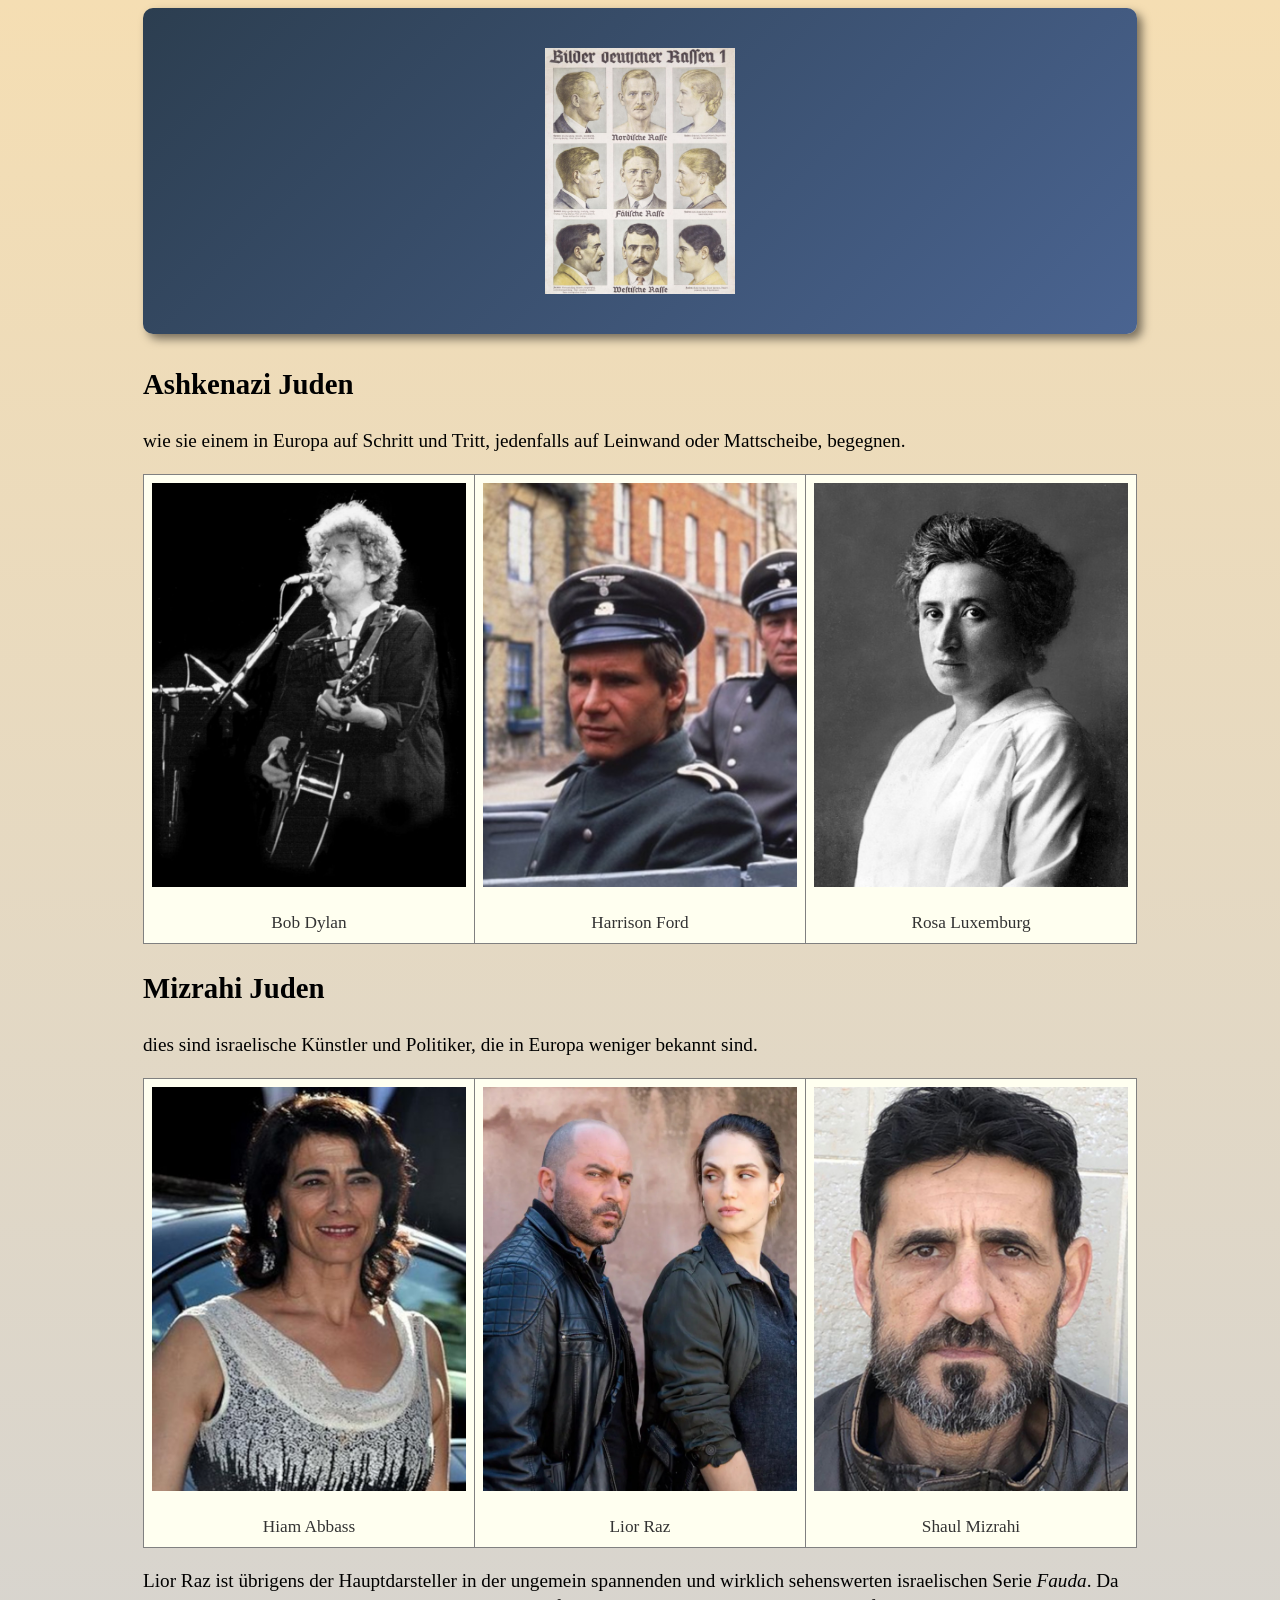
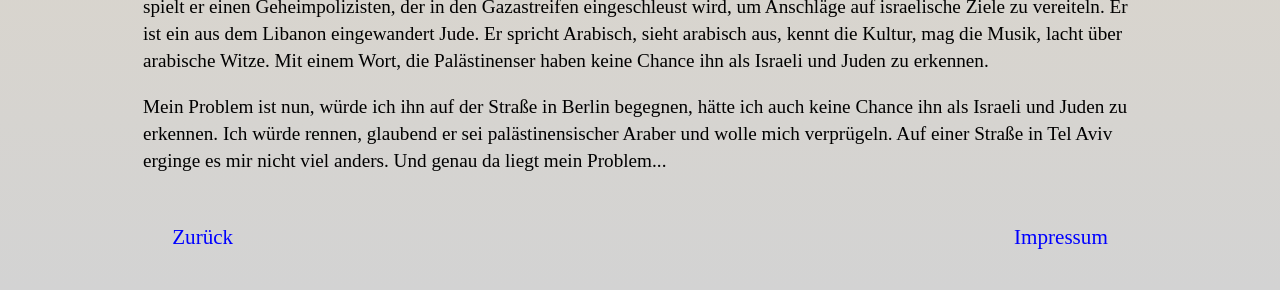
<file: rassen.html>
<!DOCTYPE html>
<html lang="de">
<head>
    <meta charset="UTF-8">
    <meta name="expires" content="0">
    <meta name="robots" content="index, follow">
    <meta name="description" content="Deutschland aus Sicht des ersten in Krakau nach dem Holocaust geborenen Juden, Tomasz Abrahamer">
    <meta name="keywords" content="Judentum, Israel, Deutschland">
    <meta name="author" content="Tomasz Abrahamer">
    <meta name="viewport" content="width=device-width, initial-scale=1.0">
    <link rel="stylesheet" href="1stJew.css">
    <title>aid4hate - Israel ein Arabisches Land</title>
</head>
<body>
    <div class="header">
  <img src="pics/Deutsche_Rassen.jpg" alt="Rassen" class="header_img"  style="width:20%;"" onmouseout="this.style.transform='scale(1) translate(0, 0px)'" onmouseover="this.style.transform='scale(2) translate(0, 60px)'">
</div>
    <h2>Ashkenazi Juden</h2>
    <p>wie sie einem in Europa auf Schritt und Tritt, jedenfalls auf Leinwand oder Mattscheibe, begegnen.</p>
    <table border="1" cellpadding="10" cellspacing="0">
        <tr>
            <td data-label="Bob Dylan">
                <img src="pics/a-Bob_Dylan.jpg" alt="Portrait of Bob Dylan" style="max-width: 100%; height: auto;"><br>
                Bob Dylan
            </td>
            <td data-label="Harrison Ford">
                <img src="pics/a-Herrison_Ford.jpg" alt="Portrait of Harrison Ford" style="max-width: 100%; height: auto;"><br>
                Harrison Ford
            </td>
            <td data-label="Rosa Luxemburg">
                <img src="pics/a-Rosa_Luxenburg.jpg" alt="Portrait of Rosa Luxemburg" style="max-width: 100%; height: auto;"><br>
                Rosa Luxemburg
            </td>
        </tr>
        <!-- Repeat for other rows -->
    </table>
    <h2>Mizrahi Juden</h2>
    <p>dies sind israelische Künstler und Politiker, die in Europa weniger bekannt sind.</p>
    <table border="1" cellpadding="10" cellspacing="0">
        <tr>
            <td data-label="Hiam Abbass">
                <img src="pics/m-Hiam_Abbass.jpg" alt="Portrait of Hiam Abbass" style="max-width: 100%; height: auto;"><br>
                Hiam Abbass
            </td>
            <td data-label="Lior Raz">
                <img src="pics/m-Lior_Raz.jpg" alt="Portrait of Lior Raz" style="max-width: 100%; height: auto;"><br>
                Lior Raz
            </td>
            <td data-label="Shaul Mizrahi">
                <img src="pics/m-Mizrahi_Shaul.jpg" alt="Portrait of Shaul Mizrahi" style="max-width: 100%; height: auto;"><br>
                Shaul Mizrahi
            </td>
        </tr>
        <!-- Repeat for other rows -->
    </table>
    <p>Lior Raz ist übrigens der Hauptdarsteller in der ungemein spannenden und wirklich sehenswerten israelischen Serie <i>Fauda</i>. Da spielt er einen Geheimpolizisten, der in den Gazastreifen eingeschleust wird, um Anschläge auf israelische Ziele zu vereiteln. Er ist ein aus dem Libanon eingewandert Jude. Er spricht Arabisch, sieht arabisch aus, kennt die Kultur, mag die Musik, lacht über arabische Witze. Mit einem Wort, die Palästinenser haben keine Chance ihn als Israeli und Juden zu erkennen.</p>
    <p>Mein Problem ist nun, würde ich ihn auf der Straße in Berlin begegnen, hätte ich auch keine Chance ihn als Israeli und Juden zu erkennen. Ich würde rennen, glaubend er sei palästinensischer Araber und wolle mich verprügeln. Auf einer Straße in Tel Aviv erginge es mir nicht viel anders. Und genau da liegt mein Problem...</p>
    <div style="display: flex; justify-content: space-between; align-items: center; padding: 1em;">
        <a href="#" onclick="history.back(); return false;" style="text-decoration: none; color: blue; font-size: 1.1em; padding: 10px;">Zurück</a>
        <a href="impressum.html" style="text-decoration: none; color: blue; font-size: 1.1em; padding: 10px;">Impressum</a>
    </div>
</body>
</html>
</file>
<file: 1stJew.css>
/* General styles */
html {
  font-size: 16px; /* Base font size */
}

body {
  margin-left: 10%;
  margin-right: 10%;
  background: linear-gradient(to bottom, Wheat, lightgray);
  line-height: 1.4;
  padding: 0 15px;
  opacity: 0;
  animation: fadein 1.5s ease forwards;
}

/* Fade animations */
@keyframes fadein {
  to { opacity: 1; }
}

.fade-out {
  opacity: 0;
  transition: opacity 0.3s ease-in-out; /* Faster for page transitions */
}

/* Header styles */
.header {
  text-align: center;
  padding: 40px 20px;
  background: linear-gradient(135deg, #2c3e50, #4a6491);
  color: white;
  border-radius: 10px;
  margin: 0 auto 30px auto;
  box-shadow: 5px 5px 10px rgba(0, 0, 0, 0.5);
}

.header_img {
  max-width: 50%;
  height: auto;
  transition: transform 0.3s ease;
  display: block;
  margin: 0 auto;
}

.header video {
  max-width: 100%;
  height: auto;
  display: block;
  border-radius: 8px;
  margin: 0 auto;
}

/* Table styles */
table {
  width: 100%;
  max-width: 100%;
  border-collapse: collapse;
  box-sizing: border-box;
  word-break: break-word;
  background-color: Ivory;
  color: #333;
  table-layout: fixed;
}

td, th {
  vertical-align: top;
  font-size: 0.9em; /* Improved readability */
  padding: 8px;
  text-align: center;
}

table img {
  max-width: 100%;
  height: auto;
  display: block;
  margin: 0 auto;
}

/* Float styles */
.float-right {
  float: right;
  margin: 0.5em 0 0.5em 1.5em;
  transition: transform 0.3s ease;
  border-radius: 5px;
  box-shadow: 0 4px 8px rgba(0, 0, 0, 0.5);
}

.float-left {
  float: left;
  margin: 0.5em 1.5em 0.5em 0;
  transition: transform 0.3s ease;
  border-radius: 5px;
  box-shadow: 0 4px 8px rgba(0, 0, 0, 0.5);
}

.float-right:hover, .float-left:hover {
  transform: scale(2.0);
  transform-origin: center;
}

/* Link styles */
a {
  color: Navy;
  text-decoration: underline;
  transition: color 0.3s ease;
}

a:hover {
  color: #4a6491;
  text-decoration: none;
}

/* Footer styles */
.footer {
  height: 2.5em;
  line-height: 2.5em;
  background-color: lightgray;
  color: black;
  cursor: pointer;
  padding: 0 0.5em;
  display: block;
  white-space: nowrap;
  text-align: center;
  margin-top: 2em;
}

.footer.expanded {
  height: auto; /* Dynamic height for content */
  white-space: normal; /* Allow wrapping */
}

.defined-term {
      color: DarkSlateBlue;
      text-decoration: underline dotted;
      cursor: pointer;
      position: relative;
    }
.definition-box {
      display: none;
      position: absolute;
      top: 1.7em;
      left: 0;
      width: 33vw;
      max-width: 70vw; 
      min-width: 180px;
      background: #fcfcfc;
      border: 1px solid #1464A5;
      color: #222;
      padding: 12px;
      z-index: 10;
      border-radius: 8px;
      font-size: 0.95em;
      box-shadow: 0 4px 14px rgba(0,0,0,0.17);
    }

/* Media queries */
@media (orientation: portrait) {
  html {
    font-size: 2.5vw; /* Scales with viewport width */
  }
}

@media (orientation: landscape) {
  html {
    font-size: 1.5vw;
  }
}

@media (max-width: 600px) {
  body {
    font-size: 14px;
    margin-left: 5%;
    margin-right: 5%;
  }
  .header {
    padding: 20px 10px;
  }
  .header_img {
    max-width: 80%;
  }
  table, thead, tbody, tr, th, td {
    display: block;
    width: 100%;
    box-sizing: border-box;
  }
  tr {
    margin-bottom: 1em;
    border-bottom: 1px solid #ccc;
  }
  td {
    text-align: center;
    padding: 0.5em;
    position: relative;
  }
  td:before {
    content: attr(data-label);
    font-weight: bold;
    display: block;
    margin-bottom: 0.5em;
  }
  .float-right, .float-left {
    float: none;
    display: block;
    margin: 0.5em auto;
    max-width: 100%;
  }
  .float-right:hover, .float-left:hover {
    transform: none; /* Disable hover zoom on mobile */
  }
  div[style*="flex"] {
    flex-direction: column;
    gap: 1em;
  }
  div[style*="flex"] a {
    width: 100%;
    text-align: center;
    padding: 12px;
    font-size: 1em;
  }
}
</file>
